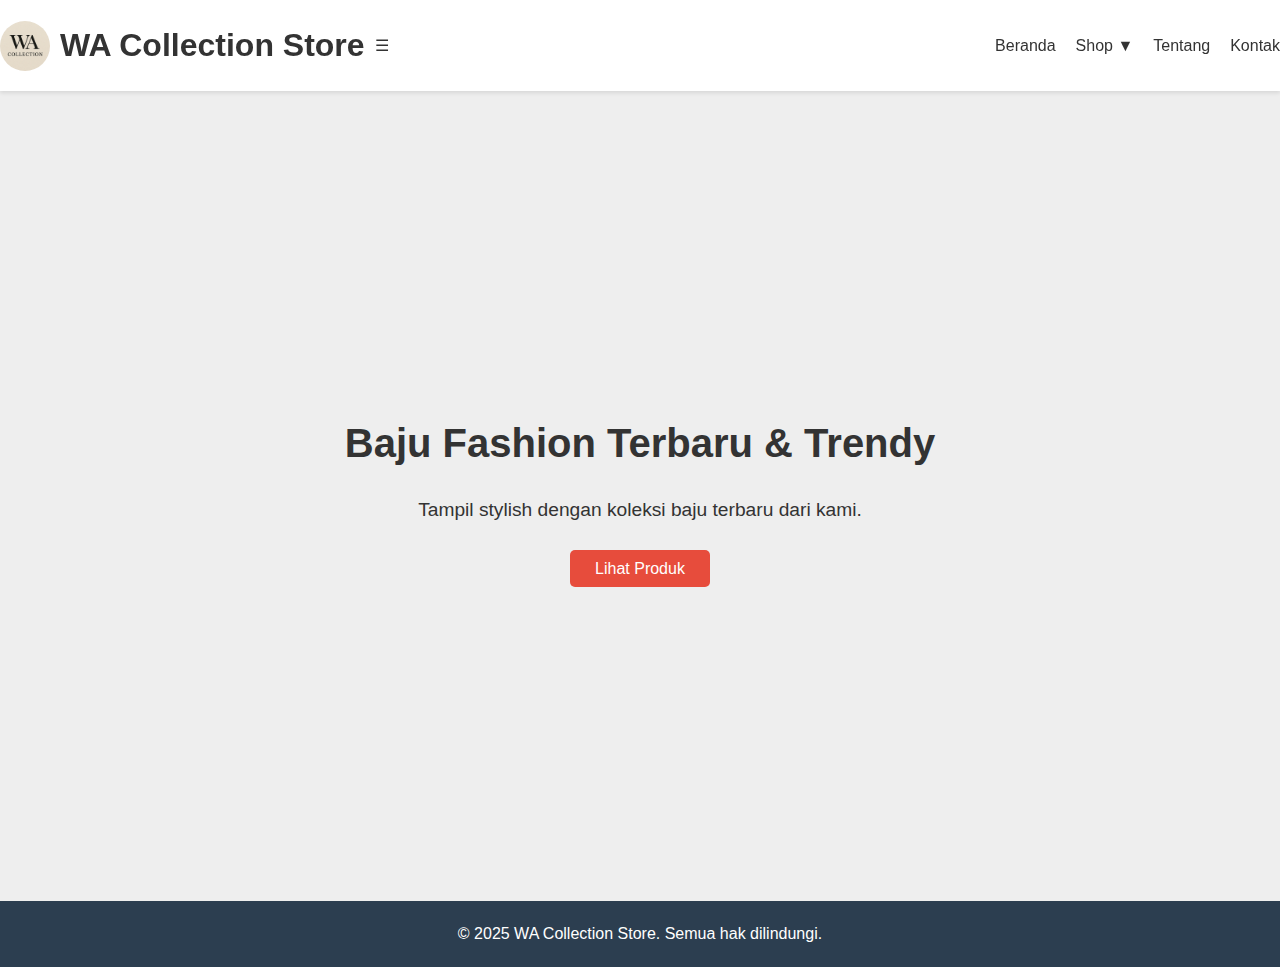
<file: index.html>
<!DOCTYPE html>
<html lang="id">

<head>
    <meta charset="UTF-8">
    <meta name="viewport" content="width=device-width, initial-scale=1.0">
    <title>WA Collection Store</title>
    <link rel="stylesheet" href="style.css">
    <link rel="stylesheet" href="navbar.css">
    <script src="nav.js" defer></script>
    <script src="script.js" defer></script>


</head>

<body>
<div id="navbar"></div>
<div class="menu-overlay"></div>

<!-- Overlay -->
<div class="menu-overlay"></div>

    <!-- Hero Section -->
    <section id="home" class="hero">
        <div class="container">
            <h2>Baju Fashion Terbaru & Trendy</h2>
            <p>Tampil stylish dengan koleksi baju terbaru dari kami.</p>
            <a href="baju-casual.html" class="btn">Lihat Produk</a>
        </div>
    </section>

 
    <footer>
        <div class="container">
            <p>&copy; 2025 WA Collection Store. Semua hak dilindungi.</p>
        </div>
    </footer>
</body>

</html>
</file>
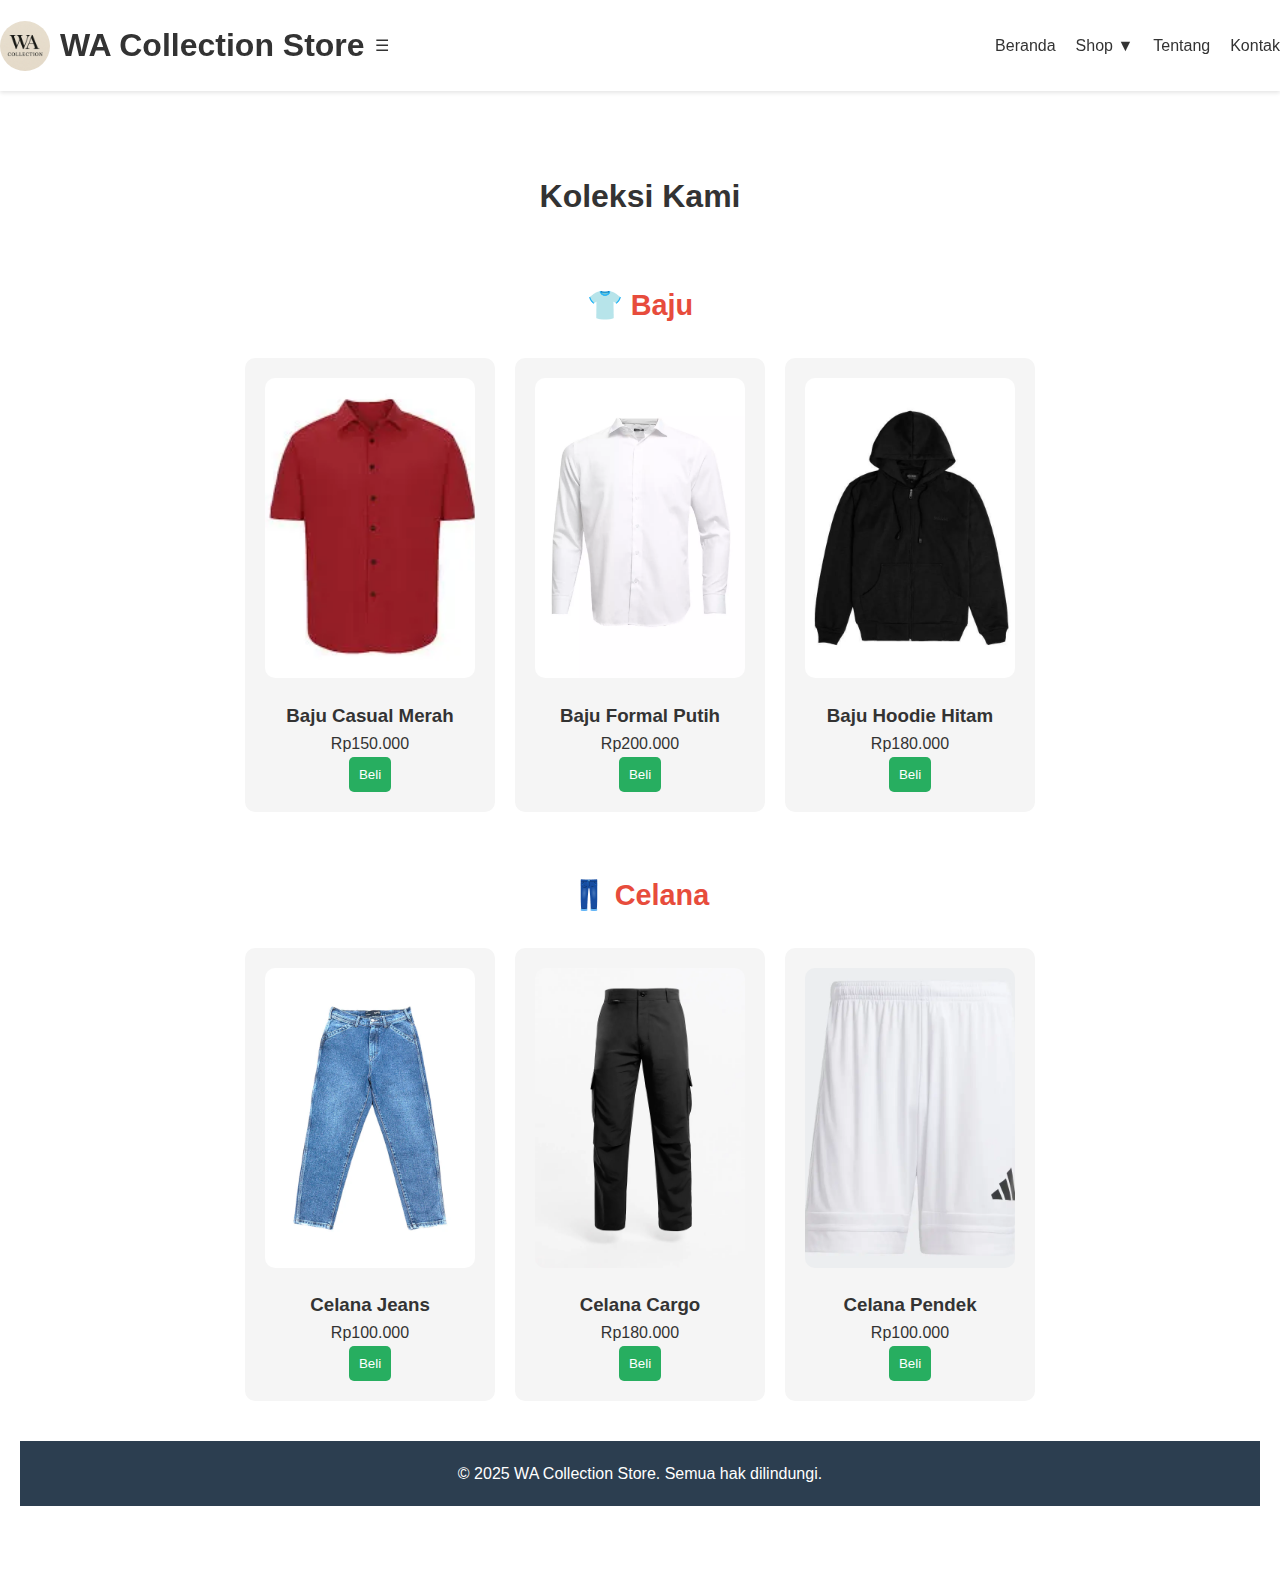
<file: baju-casual.html>
<!DOCTYPE html>
<html lang="id">

<head>
    <meta charset="UTF-8">
    <meta name="viewport" content="width=device-width, initial-scale=1.0">
    <title>Shop - WA Collection Store</title>
    <link rel="stylesheet" href="style.css">
    <link rel="stylesheet" href="navbar.css">
    <script src="nav.js" defer></script>
    <script src="script.js" defer></script>
</head>

<body>
    <div id="navbar"></div>
    <div class="menu-overlay"></div>


    <!-- Overlay -->
    <div class="menu-overlay"></div>

    <!-- Products Section -->
    <section id="products" class="products">
        <div class="container">
            <h2>Koleksi Kami</h2>

            <!-- KATEGORI: BAJU -->
            <h3 id="baju" class="category-title">👕 Baju</h3>
            <div class="product-cards">
                <div class="card">
                    <img src="baju-merah.webp" alt="Baju Casual Merah">
                    <h3>Baju Casual Merah</h3>
                    <p>Rp150.000</p>
                    <button class="btn-buy">Beli</button>
                </div>
                <div class="card">
                    <img src="baju-putih2.webp" alt="Baju Formal Putih">
                    <h3>Baju Formal Putih</h3>
                    <p>Rp200.000</p>
                    <button class="btn-buy">Beli</button>
                </div>
                <div class="card">
                    <img src="baju-hitam.webp" alt="Baju Hoodie Hitam">
                    <h3>Baju Hoodie Hitam</h3>
                    <p>Rp180.000</p>
                    <button class="btn-buy">Beli</button>
                </div>
            </div>

        <!-- KATEGORI: CELANA -->
        <h3 id="celana" class="category-title">👖 Celana</h3>
        <div class="product-cards">
            <div class="card">
                <img src="Celana-Jeans.webp" alt="Celana Jeans">
                <h3>Celana Jeans</h3>
                <p>Rp100.000</p>
                <button class="btn-buy">Beli</button>
            </div>
        
            <div class="card">
                <img src="celana-cargo1.webp" alt="Celana Cargo">
                <h3>Celana Cargo</h3>
                <p>Rp180.000</p>
                <button class="btn-buy">Beli</button>
            </div>
        
            <div class="card">
                <img src="celana-putih2.webp" alt="Celana Pendek">
                <h3>Celana Pendek</h3>
                <p>Rp100.000</p>
                <button class="btn-buy">Beli</button>
            </div>
        </div>

    <footer>
        <div class="container">
            <p>&copy; 2025 WA Collection Store. Semua hak dilindungi.</p>
        </div>
    </footer>
</body>

</html>
</file>
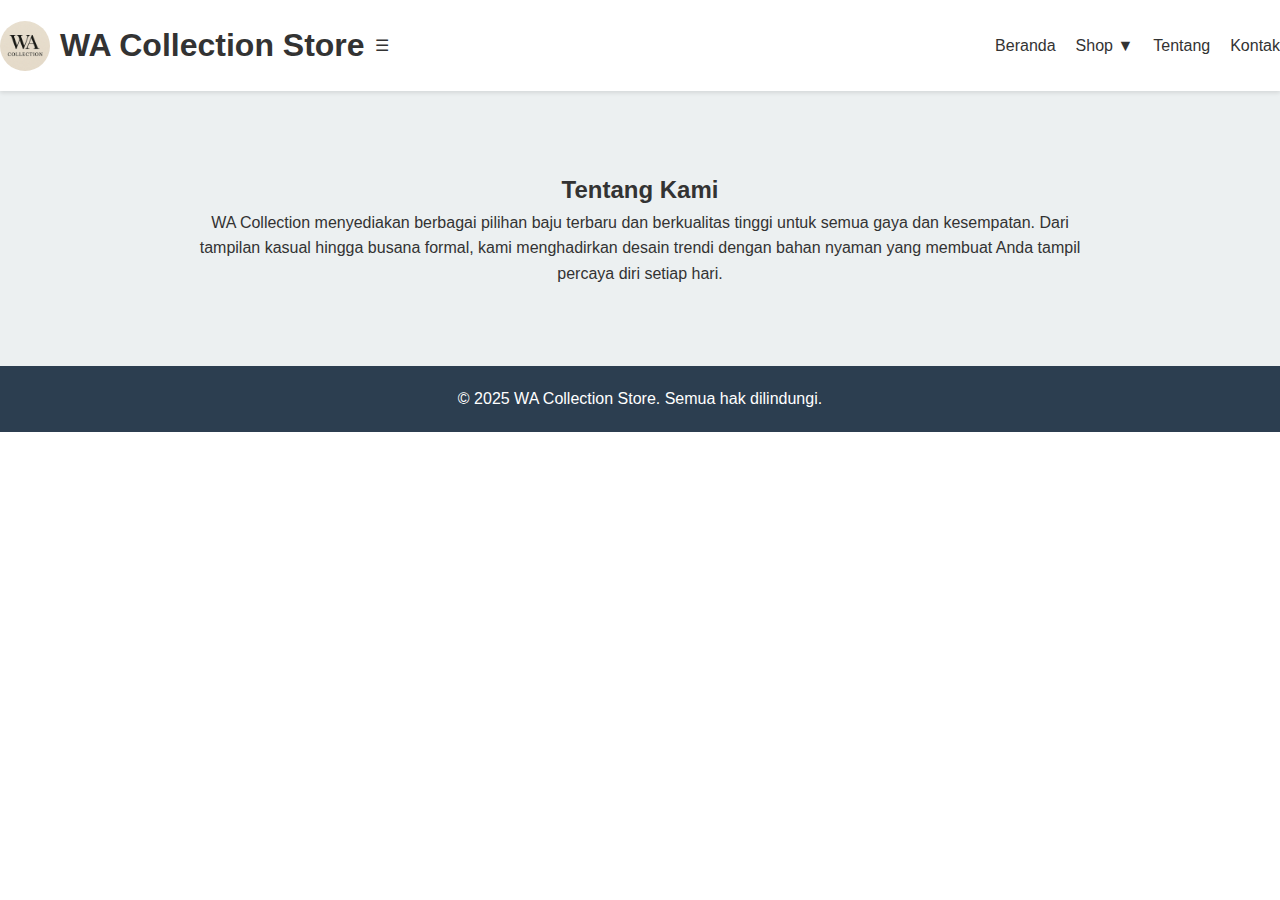
<file: tentang.html>
<!DOCTYPE html>
<html lang="id">

<head>
    <meta charset="UTF-8">
    <meta name="viewport" content="width=device-width, initial-scale=1.0">
    <title>WA Collection Store</title>
    <link rel="stylesheet" href="style.css">
    <link rel="stylesheet" href="navbar.css">
    <script src="nav.js" defer></script>
    <script src="script.js" defer></script>
    </head>
    
    <body>
        <div id="navbar"></div>
        <div class="menu-overlay"></div>

<!-- Overlay -->
<div class="menu-overlay"></div>

<!-- About Section -->
<section id="about" class="about">
    <div class="container">
        <h2>Tentang Kami</h2>
        <p>WA Collection menyediakan berbagai pilihan baju terbaru dan berkualitas tinggi untuk semua gaya dan kesempatan. Dari <br>
        tampilan kasual hingga busana formal, kami menghadirkan desain trendi dengan bahan nyaman yang membuat Anda tampil <br>
        percaya diri setiap hari.</p>
    </div>
</section>

<footer>
    <div class="container">
        <p>&copy; 2025 WA Collection Store. Semua hak dilindungi.</p>
    </div>
</footer>
</body>
</html>
</file>
<file: navbar.css>
header {
    background: #ffffff;
    padding: 20px 0;
    box-shadow: 0 2px 4px rgba(0, 0, 0, 0.1);
    position: sticky;
    top: 0;
    z-index: 1000;
}

header .container {
    display: flex;
    justify-content: space-between;
    align-items: center;
}

.logo {
    display: flex;
    align-items: center;
    gap: 10px;
}

.logo img {
    height: 50px;
    width: auto;
    border-radius: 50%;
}

header nav ul {
    display: flex;
    list-style: none;
    gap: 20px;
}

header nav ul li {
    position: relative;
}

header nav ul li a {
    text-decoration: none;
    color: #333;
    font-weight: 500;
}

header nav ul li .dropdown-menu {
    display: none;
    position: absolute;
    top: 100%;
    left: 0;
    background: #fff;
    list-style: none;
    box-shadow: 0 2px 8px rgba(0, 0, 0, 0.15);
    border-radius: 5px;
    overflow: hidden;
    z-index: 999;
}

header nav ul li .dropdown-menu li {
    padding: 10px 20px;
}

header nav ul li:hover .dropdown-menu {
    display: block;
}

header nav ul li .dropdown-menu li a {
    color: #333;
    text-decoration: none;
    display: block;
}

header nav ul li .dropdown-menu li a:hover {
    background-color: #f5f5f5;
}
</file>
<file: style.css>
/* Reset dasar */
* {
    margin: 0;
    padding: 0;
    box-sizing: border-box;
    font-family: 'Roboto', sans-serif;
}

body {
    line-height: 1.6;
    color: #333;
}


/* Hero Section */
.hero {
    background-image: url();
    background: #eeeeee;
    text-align: center;
    padding: 100px 20px;
    height: 90vh;
    display: flex;
    align-items: center;
    justify-content: center;
}

.hero h2 {
    font-size: 2.5rem;
    margin-bottom: 20px;
}

.hero p {
    font-size: 1.2rem;
    margin-bottom: 30px;
}

.btn {
    background: #e74c3c;
    color: #fff;
    padding: 10px 25px;
    text-decoration: none;
    border-radius: 5px;
    font-weight: 500;
}

/* Products Section */
.products {
    padding: 80px 20px;
    background: #fff;
    text-align: center;
}

.products h2 {
    font-size: 2rem;
    margin-bottom: 50px;
}

.product-cards {
    display: flex;
    gap: 20px;
    flex-wrap: wrap;
    justify-content: center;
}

.product-cards img {
    width: 100%;
    height: 300px;
    object-fit: cover;
    border-radius: 10px;
}

.card {
    background: #f5f5f5;
    padding: 20px;
    border-radius: 10px;
    width: 250px;
    text-align: center;
}

.card img {
    width: 100%;
    border-radius: 10px;
    margin-bottom: 15px;
}

.btn-buy {
    background: #27ae60;
    color: #fff;
    padding: 10px;
    border: none;
    border-radius: 5px;
    cursor: pointer;
}

.category-title {
    font-size: 1.8rem;
    margin: 60px 0 30px;
    color: #e74c3c;
    text-align: center;
}

.products .product-cards {
    margin-bottom: 40px;
}

/* About Section */
.about {
    padding: 80px 20px;
    background: #ecf0f1;
    text-align: center;
}

/* Contact Section */
.contact {
    padding: 80px 20px;
    background: #fff;
    text-align: center;
}

.contact form {
    display: flex;
    flex-direction: column;
    gap: 15px;
    max-width: 500px;
    margin: 0 auto;
}

.contact input,
.contact textarea {
    padding: 10px;
    border: 1px solid #ccc;
    border-radius: 5px;
}

.contact button {
    padding: 10px;
    border: none;
    background: #e74c3c;
    color: #fff;
    border-radius: 5px;
    cursor: pointer;
}

/* Footer */
footer {
    background: #2c3e50;
    color: #fff;
    text-align: center;
    padding: 20px 0;
}

/* ===============================
   RESPONSIVE DESIGN UNTUK MOBILE
   =============================== */
/* ===============================
   RESPONSIVE DESIGN UNTUK MOBILE
   =============================== */
@media (max-width: 768px) {

    header {
        position: relative;
    }

    header .container {
        flex-direction: column;
        align-items: flex-start;
    }

    .logo {
        justify-content: space-between;
        width: 100%;
    }

    /* Tombol menu burger */
    .menu-toggle {
        display: block;
        cursor: pointer;
        font-size: 1.8rem;
        color: #333;
        margin-left: auto;
        user-select: none;
    }

    /* Menu tersembunyi */
    header nav ul {
        flex-direction: column;
        position: fixed;
        top: 0;
        left: -100%;
        width: 70%;
        height: 100vh;
        background: #fff;
        box-shadow: 2px 0 10px rgba(0, 0, 0, 0.2);
        padding-top: 80px;
        transition: left 0.3s ease;
        z-index: 999;
    }

    /* Saat menu aktif */
    header nav ul.show {
        left: 0;
    }

    header nav ul li {
        width: 100%;
        border-bottom: 1px solid #f2f2f2;
    }

    header nav ul li a {
        display: block;
        padding: 15px 20px;
        color: #333;
    }

    /* Overlay hitam transparan */
    .menu-overlay {
        display: none;
        position: fixed;
        top: 0;
        left: 0;
        width: 100%;
        height: 100%;
        background: rgba(0, 0, 0, 0.4);
        z-index: 998;
    }

    .menu-overlay.active {
        display: block;
    }

    /* Dropdown */
    .dropdown-menu {
        position: static;
        box-shadow: none;
        border-top: 1px solid #f5f5f5;
    }

    /* Produk */
    .product-cards {
        flex-direction: column;
        align-items: center;
    }

    .card {
        width: 90%;
    }

    /* Form */
    .contact form {
        width: 100%;
        padding: 0 10px;
    }

    /* Hero & Footer */
    .hero {
        padding: 60px 10px;
        height: auto;
    }

    footer {
        font-size: 0.9rem;
    }
}
</file>
